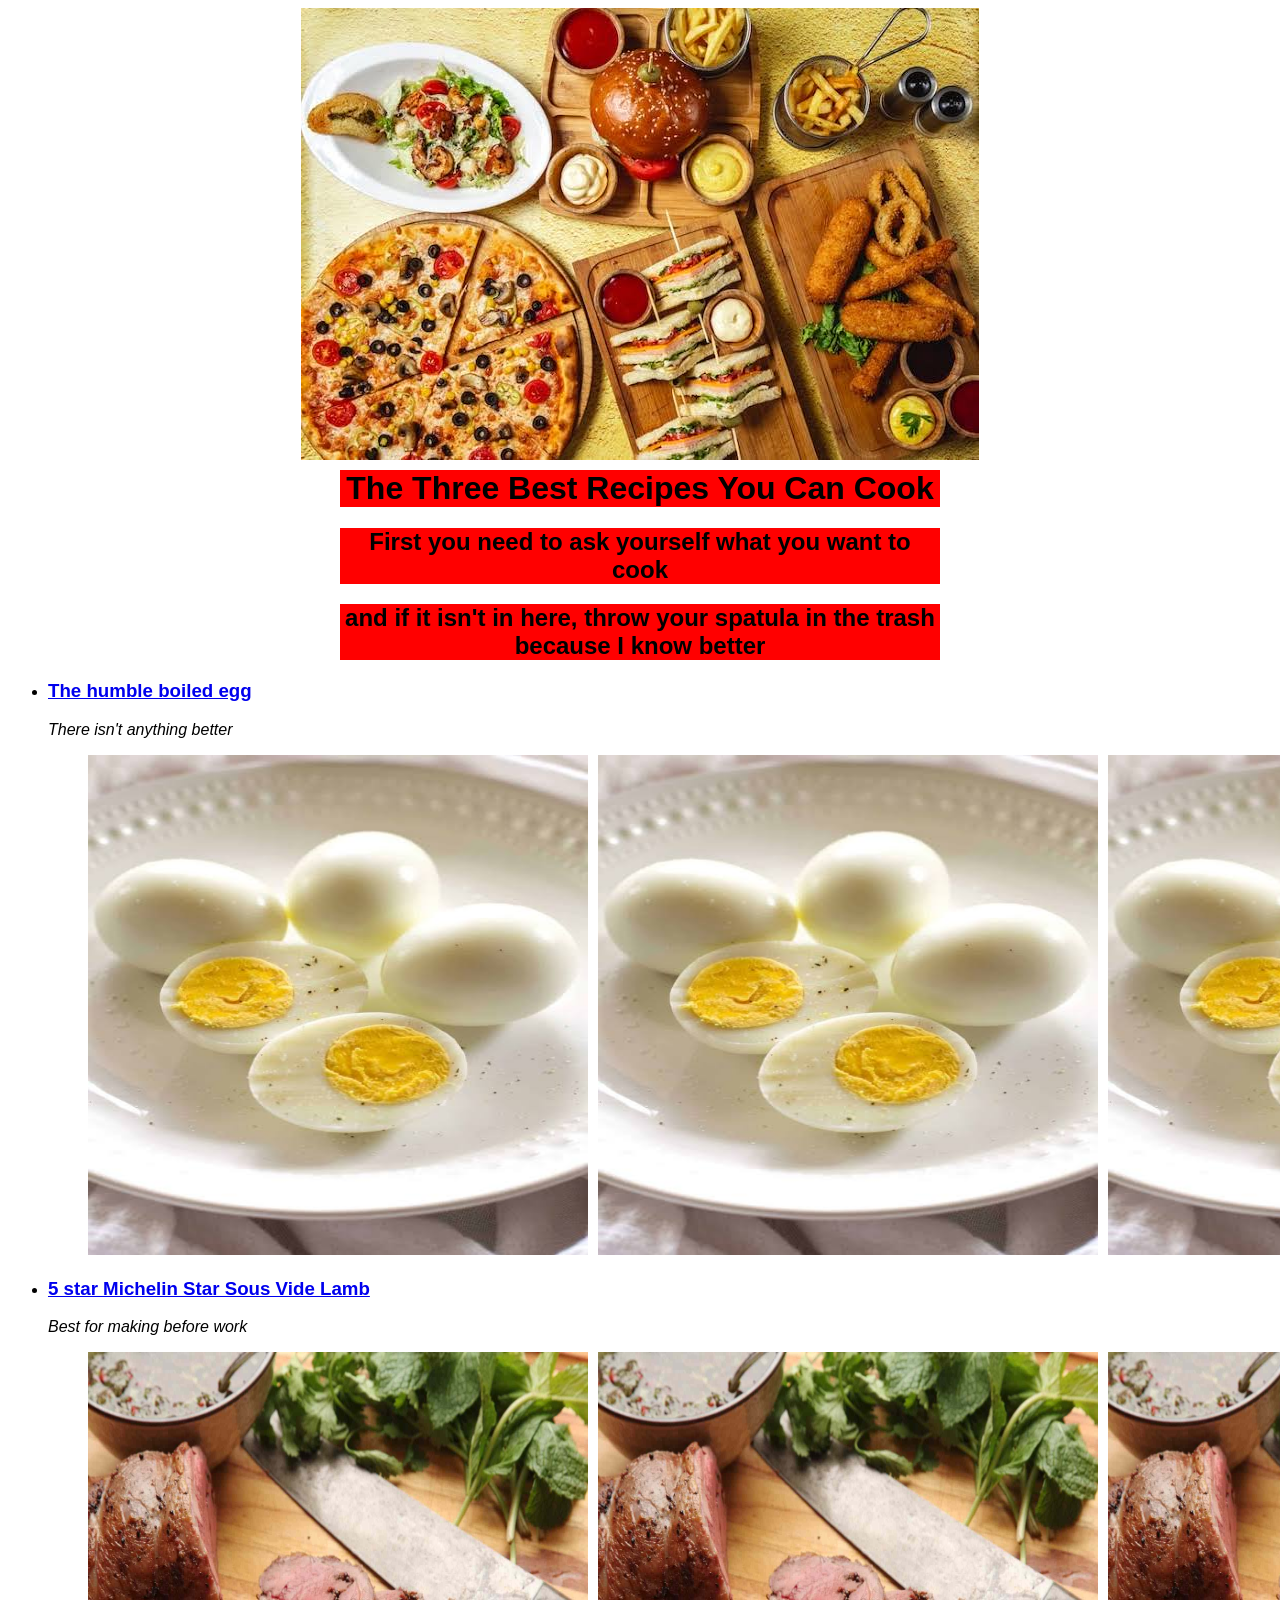
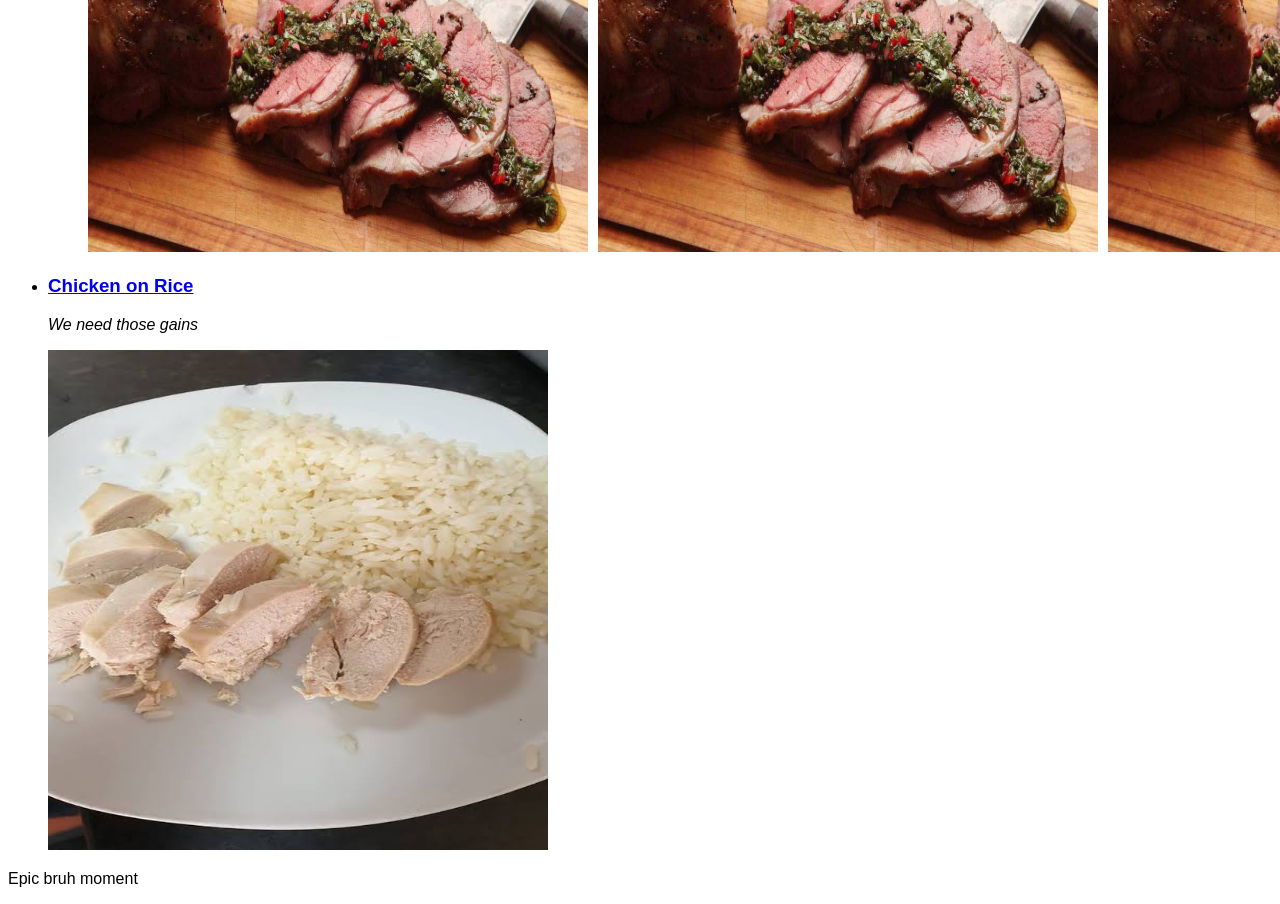
<file: index.html>
<!DOCTYPE html>
<html lang="en">

<head>

    <meta charset="UTF-8">
    <meta name="viewport" content="width=device-width, initial-scale=1.0">
    <title>The Three Recipes</title>
    <link rel="stylesheet" href="styles.css">

</head>

<body>

    
    <img src="./images/pictureoffood.jpeg" alt="Picture of assorted food" class="center-image">
    <h1 class="heading">The Three Best Recipes You Can Cook</h1>
    <h2 class="heading"> First you need to ask yourself what you want to cook</h2>
    <h2 class="heading"> and if it isn't in here, throw your spatula in the trash because I know better</h2>


    <ul>
        <li> <h3 class="recipe-header"> <a href="./boiled-egg/boiledegg.html">The humble boiled egg</a> </h3> </li>
        <p class="quirky-comment"> There isn't anything better </p>

        <ul class="three-img">
        <li><img src="./images/boiledegg.jpeg" a="Picture of a boiled egg with a bit of pepper" width="500" height="500" class="egg-img"></li>
        <li><img src="./images/boiledegg.jpeg" a="Picture of a boiled egg with a bit of pepper" width="500" height="500" class="egg-img"></li>
        <li><img src="./images/boiledegg.jpeg" a="Picture of a boiled egg with a bit of pepper" width="500" height="500" class="egg-img"></li>
        </ul>

        <li> <h3 class="recipe-header"> <a href="sous-vide-lamb/sousvidelamb.html">5 star Michelin Star Sous Vide Lamb</a> </h3> </li>
        <p class="quirky-comment"> Best for making before work </p>

        <ul class="three-img">
        <li><img src="./images/sousvidelamb.jpg" a="Picture of delicious sous vide lamb" width="500" height="500"></li>
        <li><img src="./images/sousvidelamb.jpg" a="Picture of delicious sous vide lamb" width="500" height="500"></li>
        <li><img src="./images/sousvidelamb.jpg" a="Picture of delicious sous vide lamb" width="500" height="500"></li>
        </ul>


        <li> <h3 class="recipe-header"> <a href="chicken-on-rice/chickenonrice.html">Chicken on Rice</a> </h3> </li>
        <p class="quirky-comment"> We need those gains </p>
        <img src="./images/chickenonrice.jpeg" a="Picture of hilariously bland chicken on rice" width="500" height="500">
    </ul>


    <p> Epic bruh moment </p>


    
</body>

</html>
</file>
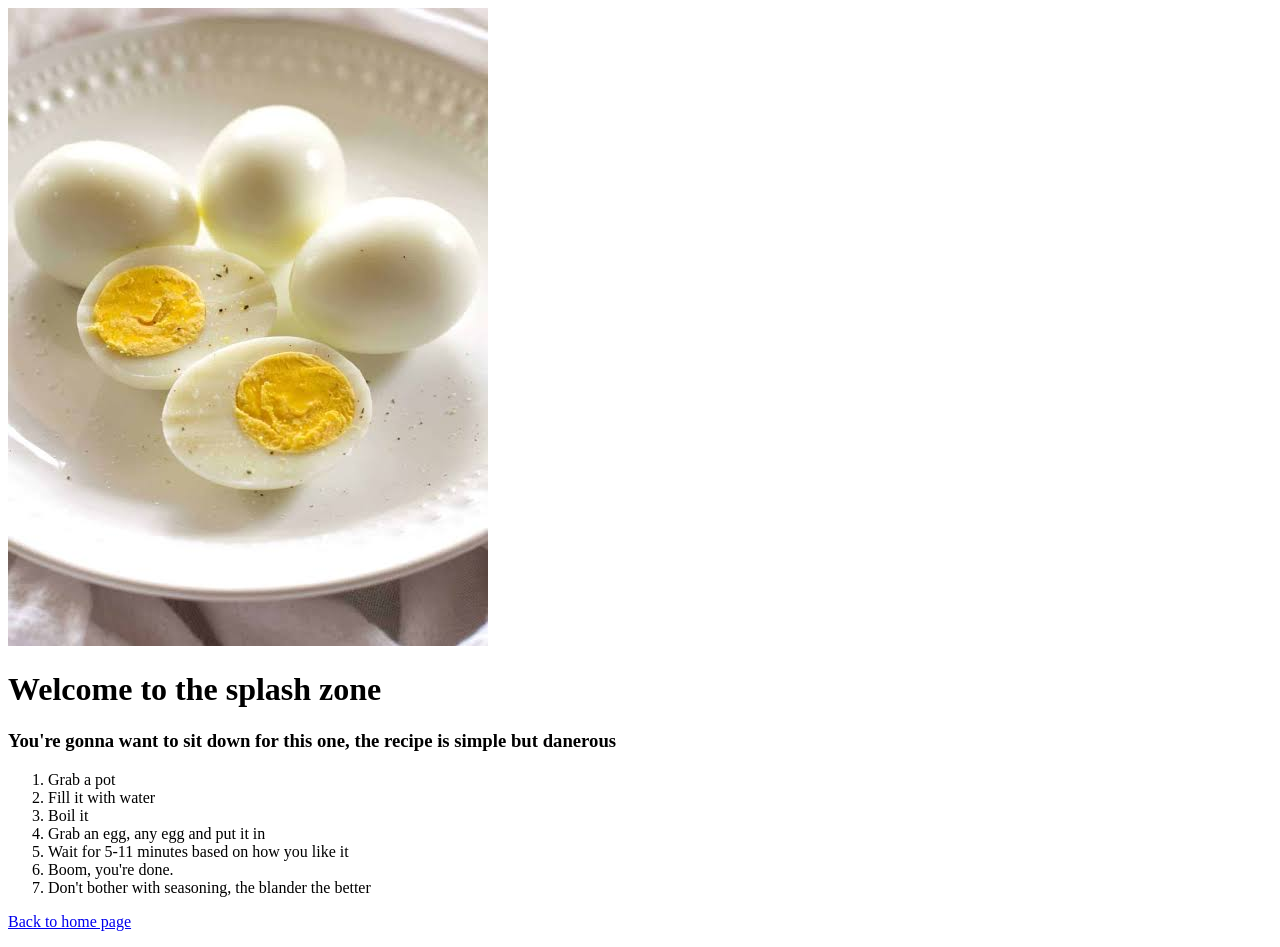
<file: boiled-egg/boiledegg.html>
<!DOCTYPE html>
<html lang="en">
<head>
    <meta charset="UTF-8">
    <meta name="viewport" content="width=device-width, initial-scale=1.0">
    <title> Boiled Egg </title>
</head>
<body>

    <img src="../images/boiledegg.jpeg" a="Picture of a boiled egg">
    <p> <h1> Welcome to the splash zone </h1> </p>
    <p> <h3> You're gonna want to sit down for this one, the recipe is simple but danerous </h3> </p>
    <ol>
        <li> Grab a pot </li>
        <li> Fill it with water </li>
        <li> Boil it </li>
        <li> Grab an egg, any egg and put it in </li>
        <li> Wait for 5-11 minutes based on how you like it </li>
        <li> Boom, you're done. </li>
        <li> Don't bother with seasoning, the blander the better </li>
    </ol>

    <p> <a href="../index.html"> Back to home page </a> </p>
</body>
</html>
</file>
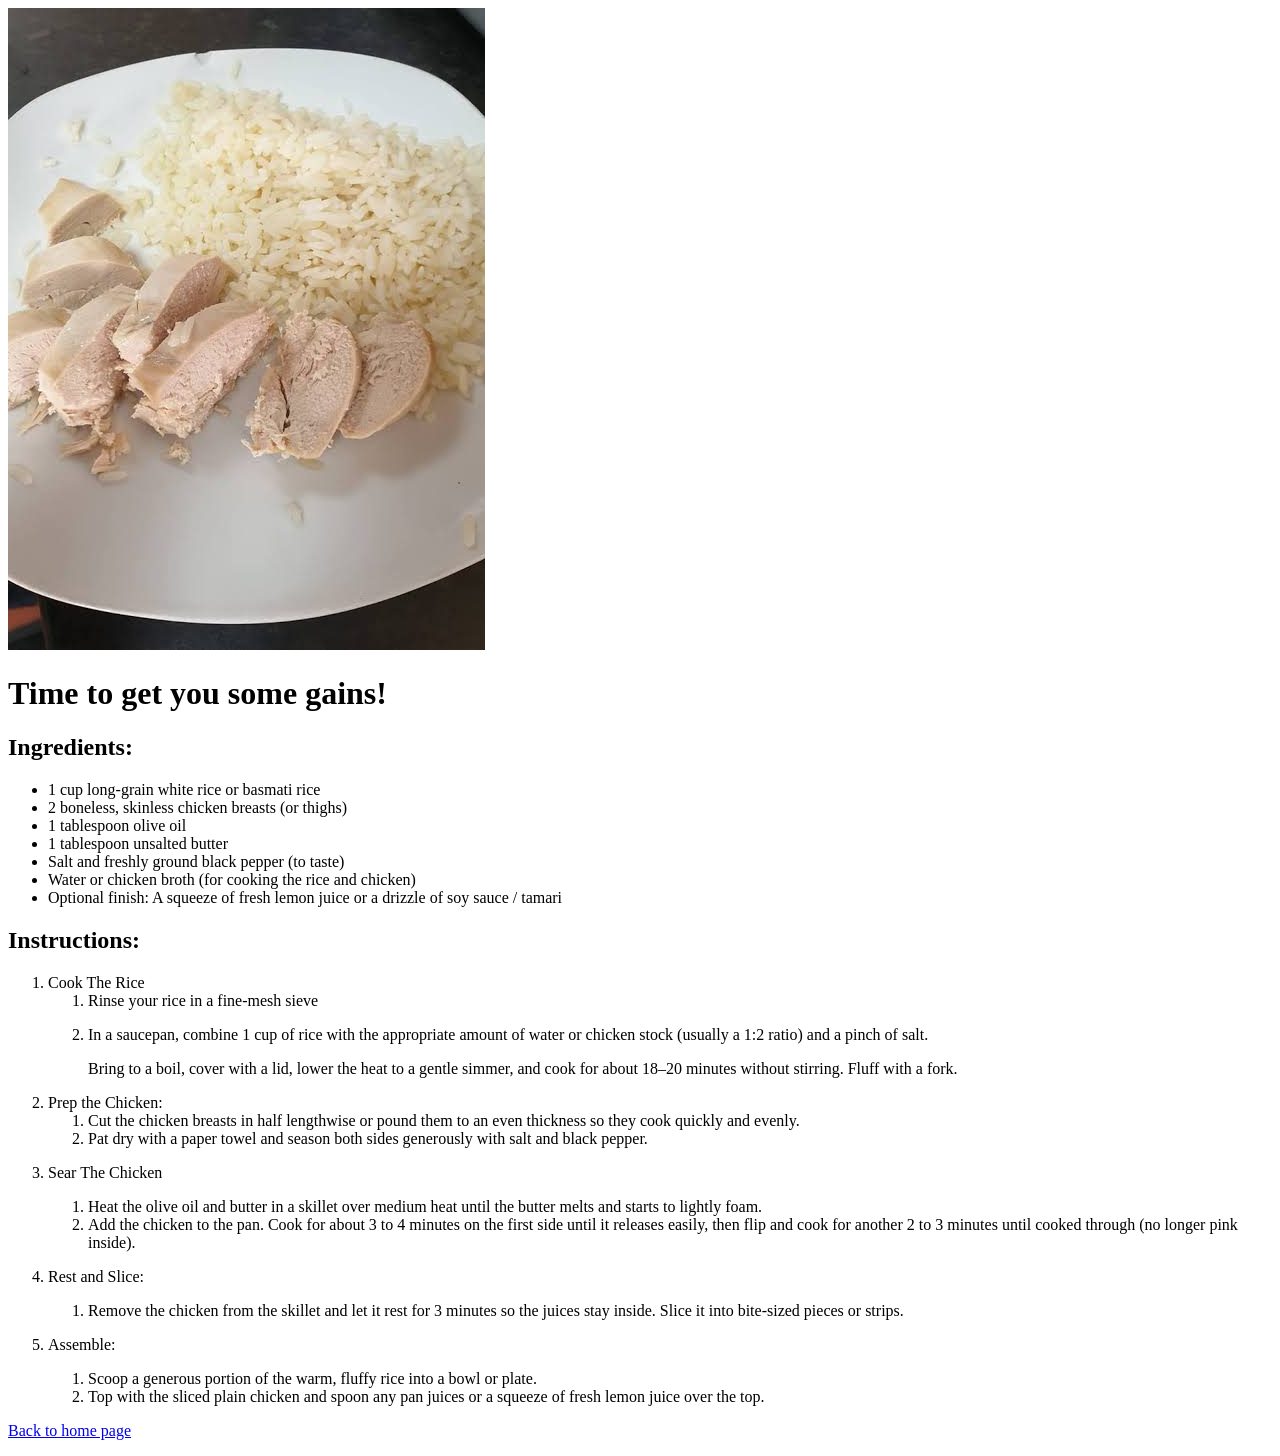
<file: chicken-on-rice/chickenonrice.html>
<!DOCTYPE html>
<html lang="en">
<head>
    <meta charset="UTF-8">
    <meta name="viewport" content="width=device-width, initial-scale=1.0">
    <title> Chicken on Rice </title>
</head>
<body>

    <img src="../images/chickenonrice.jpeg" a="Really bland chicken on rice">
    <p> <h1> Time to get you some gains! </h1> </p>

    <p> <h2> Ingredients: </h2></p>

    <ul>
        <li> 1 cup long-grain white rice or basmati rice </li>
        <li> 2 boneless, skinless chicken breasts (or thighs) </li>
        <li> 1 tablespoon olive oil </li>
        <li> 1 tablespoon unsalted butter </li>
        <li> Salt and freshly ground black pepper (to taste) </li>
        <li> Water or chicken broth (for cooking the rice and chicken) </li>
        <li> Optional finish: A squeeze of fresh lemon juice or a drizzle of soy sauce / tamari </li>
    </ul>

    <p> <h2> Instructions: </h2> </p>
    <ol>
        <li> Cook The Rice <ol> 
            <li> Rinse your rice in a fine-mesh sieve </li>
            <li> <p>In a saucepan, combine 1 cup of rice with the appropriate amount of water or chicken stock (usually a 1:2 ratio) and a pinch of salt.</p>
                <p>Bring to a boil, cover with a lid, lower the heat to a gentle simmer, and cook for about 18–20 minutes without stirring. Fluff with a fork.</p></li>
        </ol></li>

        <li> Prep the Chicken: <ol>
            <li> Cut the chicken breasts in half lengthwise or pound them to an even thickness so they cook quickly and evenly. </li>
            <li> Pat dry with a paper towel and season both sides generously with salt and black pepper. </li>
        </ol></li>

        <p> <li> Sear The Chicken <ol> </p>
            <li> Heat the olive oil and butter in a skillet over medium heat until the butter melts and starts to lightly foam. </li>
            <li> Add the chicken to the pan. Cook for about 3 to 4 minutes on the first side until it releases easily, then flip and cook for another 2 to 3 minutes until cooked through (no longer pink inside).</li>
        </ol></li>

        <p> <li> Rest and Slice: <ol> </p>
            <li> Remove the chicken from the skillet and let it rest for 3 minutes so the juices stay inside. Slice it into bite-sized pieces or strips. </li>
        </ol></li>

        <p> <li> Assemble: <ol> </p>
            <li> Scoop a generous portion of the warm, fluffy rice into a bowl or plate. </li>
            <li> Top with the sliced plain chicken and spoon any pan juices or a squeeze of fresh lemon juice over the top. </li>
        </ol></li>

    </ol>

    <p> <a href="../index.html"> Back to home page </a> </p>
    
</body>

</html>
</file>
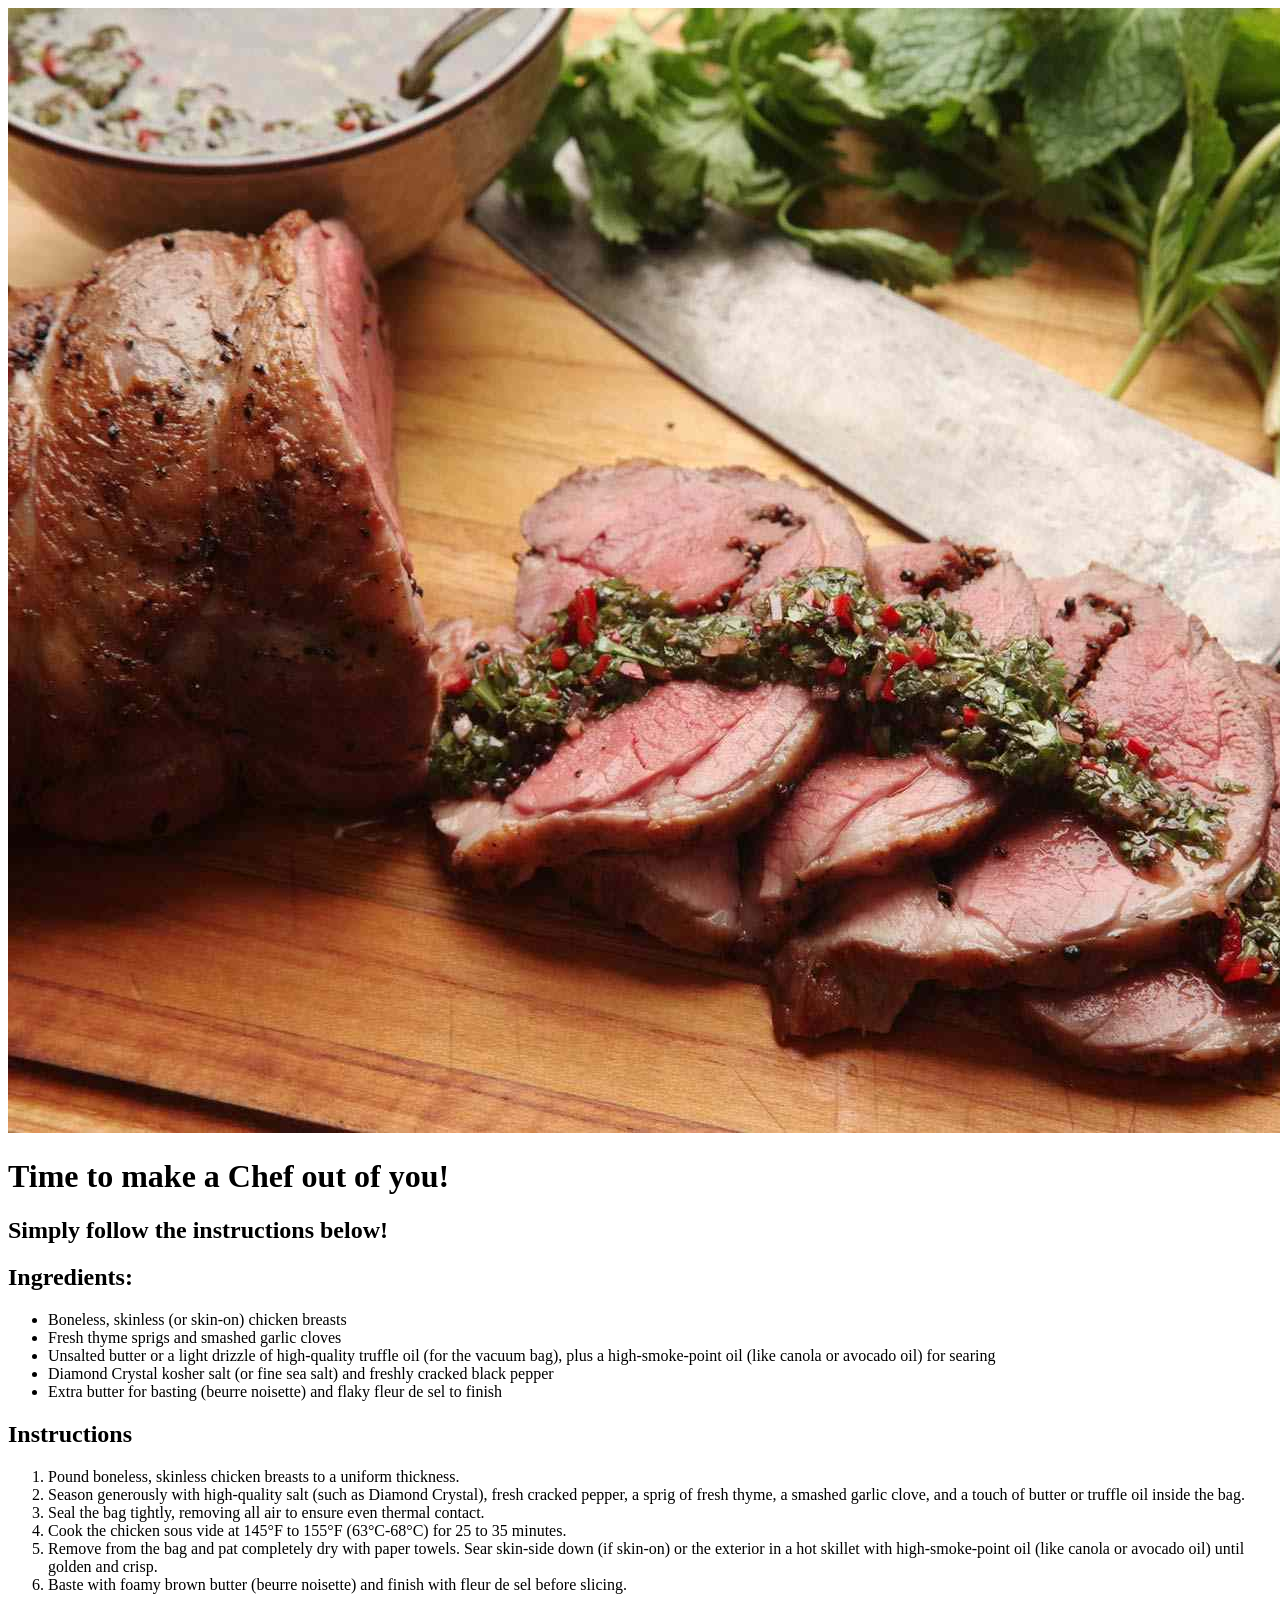
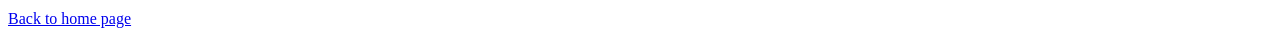
<file: sous-vide-lamb/sousvidelamb.html>
<!DOCTYPE html>
<html lang="en">
<head>
    <meta charset="UTF-8">
    <meta name="viewport" content="width=device-width, initial-scale=1.0">
    <title> Sous Vide Lamb </title>
</head>

<body>

    <img src="../images/sousvidelamb.jpg" a="Picture of Michelin Style Sous Vide Lamb">
    <h1> Time to make a Chef out of you! </h1>

    <p> <h2> Simply follow the instructions below! </h2></p>

    <p> <h2> Ingredients: </h2></p>

    <p> 
        <ul> 
        <li> Boneless, skinless (or skin-on) chicken breasts </li>
        <li> Fresh thyme sprigs and smashed garlic cloves </li>
        <li> Unsalted butter or a light drizzle of high-quality truffle oil (for the vacuum bag), plus a high-smoke-point oil (like canola or avocado oil) for searing</li>
        <li> Diamond Crystal kosher salt (or fine sea salt) and freshly cracked black pepper </li>
        <li> Extra butter for basting (beurre noisette) and flaky fleur de sel to finish </li>
    </ul></p>

    <p> <h2> Instructions </h2></p>

    <p> <ol>
        <li> Pound boneless, skinless chicken breasts to a uniform thickness. </li>
        <li> Season generously with high-quality salt (such as Diamond Crystal), fresh cracked pepper, a sprig of fresh thyme, a smashed garlic clove, and a touch of butter or truffle oil inside the bag. </li>
        <li> Seal the bag tightly, removing all air to ensure even thermal contact. </li>
        <li> Cook the chicken sous vide at 145°F to 155°F (63°C-68°C) for 25 to 35 minutes.</li>
        <li> Remove from the bag and pat completely dry with paper towels. Sear skin-side down (if skin-on) or the exterior in a hot skillet with high-smoke-point oil (like canola or avocado oil) until golden and crisp.</li>
        <li> Baste with foamy brown butter (beurre noisette) and finish with fleur de sel before slicing. </li>
    </ol></p>

    <p> <a href="../index.html"> Back to home page </a> </p>

</body>

</html>
</file>
<file: styles.css>
html {
    box-sizing: border-box
}

* {
    font-family:'Franklin Gothic Medium', 'Arial Narrow', Arial, sans-serif
}


.heading {
    text-align: center;
    margin-top: 10px;
    margin-left: auto;
    margin-right: auto;
    background-color: red;
    width: 600px;
}

.quirky-comment {
    font-style: italic  

}

.center-image {
    display: block;
    margin: 0 auto;
}

.three-img {
    display: flex;
    list-style: none;
    gap: 10px;
}
</file>
